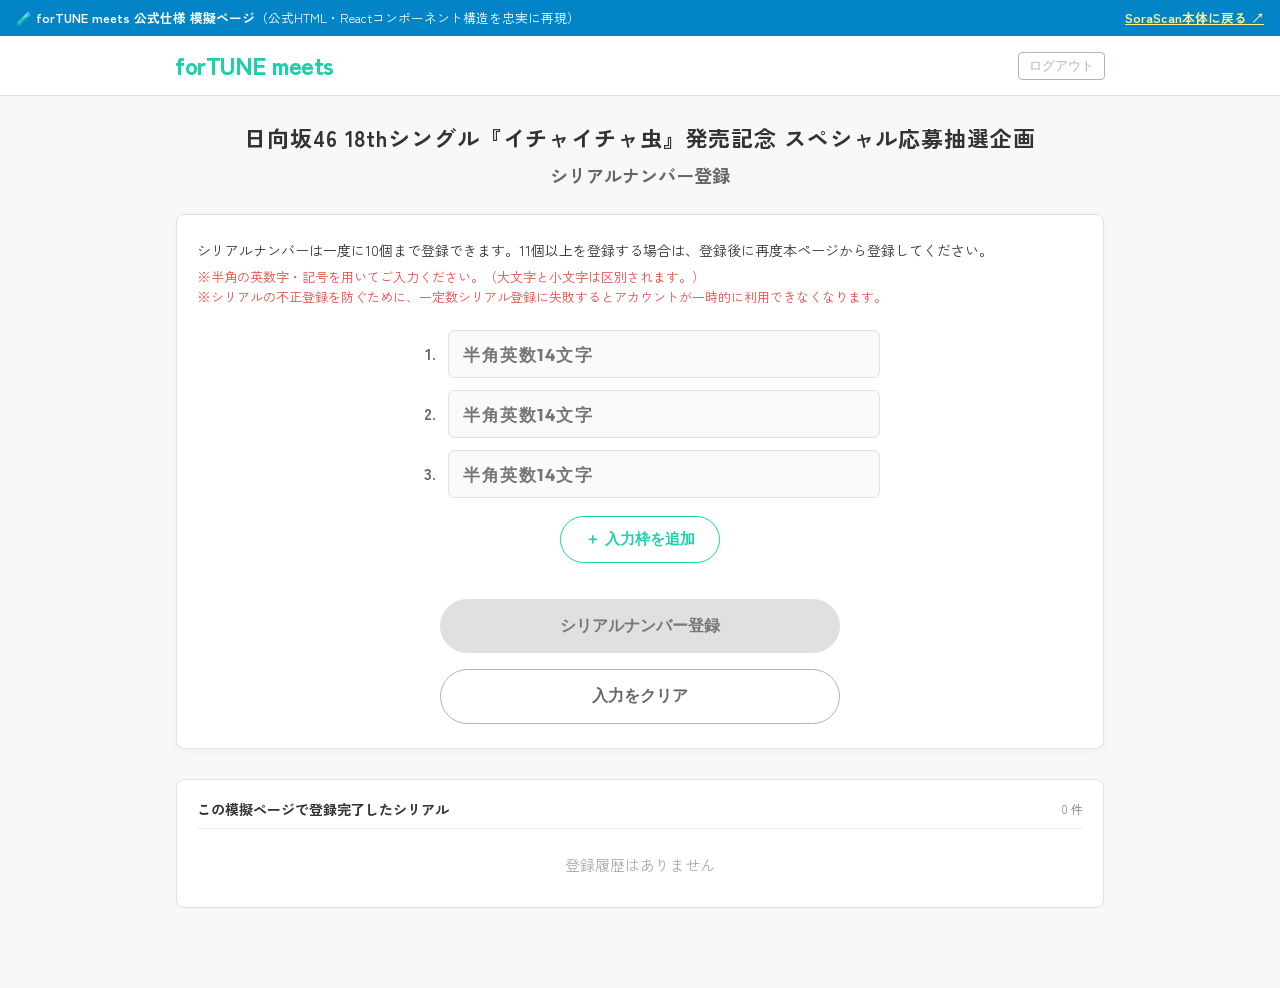
<file: mock-apply.html>
<!DOCTYPE html>
<html lang="ja">
<head>
  <meta charset="UTF-8">
  <meta name="viewport" content="width=device-width, initial-scale=1.0, maximum-scale=1.0, user-scalable=no">
  <title>日向坂46 18thシングル『イチャイチャ虫』発売記念 スペシャル応募抽選企画 | 模擬登録ページ</title>
  <link rel="icon" type="image/svg+xml" href="./icons/icon.svg">
  <link rel="preconnect" href="https://fonts.googleapis.com">
  <link rel="preconnect" href="https://fonts.gstatic.com" crossorigin>
  <link href="https://fonts.googleapis.com/css2?family=Outfit:wght@400;600;700&family=Zen+Kaku+Gothic+New:wght@400;500;700&display=swap" rel="stylesheet">
  <style>
    /* forTUNE meets 公式スタイル再現 */
    * {
      box-sizing: border-box;
      margin: 0;
      padding: 0;
      -webkit-tap-highlight-color: transparent;
    }

    body {
      font-family: -apple-system, BlinkMacSystemFont, "Zen Kaku Gothic New", "Helvetica Neue", "Hiragino Kaku Gothic ProN", Meiryo, sans-serif;
      line-height: 1.6;
      font-size: 15px;
      color: #333;
      background: #f8f8f8;
      min-height: 100vh;
      display: flex;
      flex-direction: column;
    }

    /* Top Notice Banner */
    .mock-notice-bar {
      background: #0284c7;
      color: #ffffff;
      padding: 8px 16px;
      font-size: 0.8rem;
      display: flex;
      align-items: center;
      justify-content: space-between;
      gap: 8px;
    }
    .mock-notice-bar a {
      color: #fef08a;
      font-weight: 700;
      text-decoration: underline;
    }

    header {
      background-color: #fff;
      border-bottom: 1px solid #dee2e6;
    }

    .header-container {
      max-width: 960px;
      margin: 0 auto;
      padding: 10px 15px;
      display: flex;
      align-items: center;
      justify-content: space-between;
    }

    .site-logo {
      font-size: 1.5rem;
      font-weight: 900;
      color: #1cd0ac;
      letter-spacing: -0.5px;
    }

    .btn-logout {
      border: 1px solid #adb5bd;
      color: #adb5bd;
      background: transparent;
      border-radius: 4px;
      padding: 4px 10px;
      font-size: 13px;
      cursor: pointer;
    }

    main {
      flex: 1;
      max-width: 960px;
      width: 100%;
      margin: 0 auto;
      padding: 24px 16px 80px;
    }

    .titleWrap {
      text-align: center;
      margin-bottom: 24px;
    }

    .event-title {
      font-size: 22px;
      font-weight: 700;
      letter-spacing: 0.04em;
      margin-bottom: 6px;
    }

    .page-heading {
      font-size: 18px;
      color: #666;
      font-weight: 700;
    }

    .cont-card {
      background: #fff;
      border-radius: 8px;
      border: 1px solid #dee2e6;
      padding: 24px 20px;
      box-shadow: 0 2px 10px rgba(0, 0, 0, 0.03);
    }

    .notice-text {
      font-size: 14px;
      color: #333;
      margin-bottom: 6px;
    }

    .txt-red {
      color: #e74e46;
      font-size: 13px;
      line-height: 1.5;
    }

    /* Form & Input serial slots */
    .form-serial-wrap {
      margin-top: 24px;
    }

    .serial-slot-row {
      display: flex;
      align-items: center;
      justify-content: center;
      margin-top: 12px;
    }

    .input-serial {
      width: 100%;
      max-width: 480px;
      display: flex;
      align-items: center;
    }

    .slot-label {
      width: 36px;
      text-align: right;
      margin-right: 12px;
      font-weight: 700;
      color: #666;
      font-size: 16px;
      flex-shrink: 0;
    }

    .form-control.input {
      flex: 1;
      height: 48px;
      border: 1px solid #dee2e6;
      border-radius: 6px;
      padding: 0 14px;
      font-family: 'Outfit', monospace;
      font-size: 17px;
      font-weight: 700;
      letter-spacing: 1.5px;
      text-transform: uppercase;
      outline: none;
      transition: border-color 0.2s, box-shadow 0.2s;
      background: #fafafa;
    }

    .form-control.input:focus {
      border-color: #1cd0ac;
      background: #fff;
      box-shadow: 0 0 0 3px rgba(28, 208, 172, 0.15);
    }

    .form-control.input.has-value {
      background: #fff;
      border-color: #1cd0ac;
    }

    .form-control.input.has-error {
      border-color: #e74e46;
      background: #fff5f5;
    }

    /* Buttons */
    .btn-add-wrap {
      text-align: center;
      margin-top: 18px;
    }

    .button {
      display: inline-flex;
      justify-content: center;
      align-items: center;
      border-radius: 2em;
      padding: 0.8rem 1.5rem;
      font-size: 15px;
      font-weight: 700;
      cursor: pointer;
      text-decoration: none;
      transition: all 0.2s ease;
      border: none;
    }

    .button.ol-green {
      border: 1px solid #1cd0ac;
      color: #1cd0ac;
      background: transparent;
    }

    .button.ol-green:hover:not(:disabled) {
      background: rgba(28, 208, 172, 0.1);
    }

    .button.ol-green:disabled {
      opacity: 0.4;
      cursor: not-allowed;
    }

    .button.round {
      width: 100%;
      max-width: 400px;
      height: 3.4rem;
      font-size: 16px;
      margin: 0 auto;
    }

    .button.green {
      background-color: #1cd0ac;
      color: #fff;
      box-shadow: 0 4px 12px rgba(28, 208, 172, 0.3);
    }

    .button.green:hover {
      background-color: #18b999;
      transform: translateY(-1px);
    }

    .button.gray {
      background: #e0e0e0;
      color: #777;
      pointer-events: none;
    }

    .button.ol-gray {
      border: 1px solid #adb5bd;
      color: #666;
      background: transparent;
      margin-top: 10px;
    }

    .button-area {
      margin-top: 36px;
      display: flex;
      flex-direction: column;
      align-items: center;
      gap: 6px;
    }

    /* Result Banner / Success overlay */
    #resultSuccessView {
      display: none;
      text-align: center;
      padding: 30px 10px;
    }

    .success-icon-circle {
      width: 64px;
      height: 64px;
      background: #1cd0ac;
      color: #fff;
      border-radius: 50%;
      display: flex;
      align-items: center;
      justify-content: center;
      margin: 0 auto 16px;
      font-size: 32px;
      box-shadow: 0 4px 16px rgba(28, 208, 172, 0.35);
    }

    /* Registration History log card */
    .history-card {
      margin-top: 30px;
      background: #fff;
      border: 1px solid #dee2e6;
      border-radius: 8px;
      padding: 18px 20px;
    }

    .history-head {
      display: flex;
      justify-content: space-between;
      align-items: center;
      margin-bottom: 12px;
      border-bottom: 1px solid #f0f0f0;
      padding-bottom: 8px;
    }

    .history-title {
      font-size: 14px;
      font-weight: 700;
      color: #333;
    }

    .history-list {
      list-style: none;
      display: flex;
      flex-direction: column;
      gap: 6px;
      max-height: 220px;
      overflow-y: auto;
    }

    .history-item {
      display: flex;
      justify-content: space-between;
      align-items: center;
      padding: 6px 10px;
      background: #f8f8f8;
      border-radius: 4px;
      font-size: 13px;
    }

    .history-code {
      font-family: monospace;
      font-weight: 700;
      letter-spacing: 1px;
    }
  </style>
</head>
<body>

  <!-- Mock Announcement Notice -->
  <div class="mock-notice-bar">
    <div>
      🧪 <b>forTUNE meets 公式仕様 模擬ページ</b>（公式HTML・Reactコンポーネント構造を忠実に再現）
    </div>
    <a href="./index.html">SoraScan本体に戻る ↗</a>
  </div>

  <header>
    <div class="header-container">
      <div class="site-logo">forTUNE meets</div>
      <button class="btn-logout">ログアウト</button>
    </div>
  </header>

  <main>
    <div class="titleWrap">
      <h1 class="event-title">日向坂46 18thシングル『イチャイチャ虫』発売記念 スペシャル応募抽選企画</h1>
      <div class="page-heading">シリアルナンバー登録</div>
    </div>

    <!-- Active Form View -->
    <div class="cont-card" id="formCard">
      <p class="notice-text">シリアルナンバーは一度に10個まで登録できます。11個以上を登録する場合は、登録後に再度本ページから登録してください。</p>
      <p class="txt-red">※半角の英数字・記号を用いてご入力ください。（大文字と小文字は区別されます。）</p>
      <p class="txt-red">※シリアルの不正登録を防ぐために、一定数シリアル登録に失敗するとアカウントが一時的に利用できなくなります。</p>

      <div class="form-serial-wrap">
        <form id="officialSerialForm" onsubmit="handleRegistrationSubmit(event);">
          <!-- Dynamic Input slots (default 3 slots, up to 10) -->
          <div id="inputSlotsContainer">
            <!-- 1. -->
            <div class="serial-slot-row">
              <div class="input-serial">
                <label for="inputSerial1" class="slot-label">1.</label>
                <input name="0" type="text" maxlength="14" class="form-control input" id="inputSerial1" placeholder="半角英数14文字" autocomplete="off">
              </div>
            </div>
            <!-- 2. -->
            <div class="serial-slot-row">
              <div class="input-serial">
                <label for="inputSerial2" class="slot-label">2.</label>
                <input name="1" type="text" maxlength="14" class="form-control input" id="inputSerial2" placeholder="半角英数14文字" autocomplete="off">
              </div>
            </div>
            <!-- 3. -->
            <div class="serial-slot-row">
              <div class="input-serial">
                <label for="inputSerial3" class="slot-label">3.</label>
                <input name="2" type="text" maxlength="14" class="form-control input" id="inputSerial3" placeholder="半角英数14文字" autocomplete="off">
              </div>
            </div>
          </div>

          <!-- Add slot button (up to 10) -->
          <div class="btn-add-wrap">
            <button type="button" class="button ol-green" id="btnAddInputSlot">
              ＋ 入力枠を追加
            </button>
          </div>

          <!-- Submit and Clear buttons -->
          <div class="button-area">
            <button type="submit" class="button round gray" id="btnSubmitSerial">
              シリアルナンバー登録
            </button>
            <button type="button" class="button round ol-gray" id="btnClearInputs">
              入力をクリア
            </button>
          </div>
        </form>
      </div>
    </div>

    <!-- Success View (Shown after register) -->
    <div class="cont-card" id="resultSuccessView">
      <div class="success-icon-circle">✓</div>
      <h2 style="font-size:20px; font-weight:700; color:#1cd0ac; margin-bottom:8px;">シリアルナンバーの登録が完了しました</h2>
      <p style="font-size:14px; color:#666; margin-bottom:20px;">
        登録されたシリアルナンバーはマイページにてご確認いただけます。<br>
        <span id="registeredCountMsg" style="font-weight:700; color:#333;"></span>
      </p>
      <div style="display:flex; flex-direction:column; gap:8px; align-items:center;">
        <button type="button" class="button round green" id="btnContinueRegister">
          続けてシリアルナンバーを登録する
        </button>
      </div>
    </div>

    <!-- Local History Card -->
    <div class="history-card">
      <div class="history-head">
        <span class="history-title">この模擬ページで登録完了したシリアル</span>
        <span style="font-size:12px; color:#888;" id="historyCount">0 件</span>
      </div>
      <ul class="history-list" id="mockHistoryList">
        <li style="color:#aaa; text-align:center; padding:12px;">登録履歴はありません</li>
      </ul>
    </div>
  </main>

  <script>
    const MAX_SLOTS = 10;
    const STORAGE_KEY = 'sorascan_mock_applied_serials_v1';
    let currentSlotCount = 3;

    function getHistory() {
      try {
        return JSON.parse(localStorage.getItem(STORAGE_KEY) || '[]');
      } catch (e) {
        return [];
      }
    }

    function saveHistory(list) {
      localStorage.setItem(STORAGE_KEY, JSON.stringify(list));
      renderHistory();
    }

    function renderHistory() {
      const list = getHistory();
      const listEl = document.getElementById('mockHistoryList');
      const countEl = document.getElementById('historyCount');
      countEl.textContent = `${list.length} 件`;

      if (list.length === 0) {
        listEl.innerHTML = '<li style="color:#aaa; text-align:center; padding:12px;">登録履歴はありません</li>';
        return;
      }

      listEl.innerHTML = list.map(item => `
        <li class="history-item">
          <span class="history-code">${escapeHtml(item.serial)}</span>
          <span style="font-size:11px; color:#888;">${new Date(item.registeredAt).toLocaleTimeString('ja-JP')}</span>
        </li>
      `).reverse().join('');
    }

    function escapeHtml(str) {
      return String(str).replace(/[&<>"']/g, m => ({ '&': '&amp;', '<': '&lt;', '>': '&gt;', '"': '&quot;', "'": '&#39;' })[m]);
    }

    // 入力欄の値変更を監視して登録ボタンの活性化/非活性化を切り替える（React動作を完全再現）
    function updateSubmitButtonState() {
      const inputs = Array.from(document.querySelectorAll('#inputSlotsContainer input'));
      const values = inputs.map(inp => inp.value.trim().toUpperCase().replace(/[\s\-_]/g, ''));

      const hasAnyValue = values.some(v => v.length > 0);
      const allValid = values.every(v => v.length === 0 || v.length === 14);

      const btn = document.getElementById('btnSubmitSerial');
      if (hasAnyValue && allValid) {
        btn.className = 'button round green';
        btn.style.pointerEvents = 'auto';
      } else {
        btn.className = 'button round gray';
        btn.style.pointerEvents = 'none';
      }
    }

    // 枠追加
    function addSlot() {
      if (currentSlotCount >= MAX_SLOTS) return;
      currentSlotCount++;
      const container = document.getElementById('inputSlotsContainer');
      const row = document.createElement('div');
      row.className = 'serial-slot-row';
      const slotNum = currentSlotCount;
      const slotIndex = currentSlotCount - 1;

      row.innerHTML = `
        <div class="input-serial">
          <label for="inputSerial${slotNum}" class="slot-label">${slotNum}.</label>
          <input name="${slotIndex}" type="text" maxlength="14" class="form-control input" id="inputSerial${slotNum}" placeholder="半角英数14文字" autocomplete="off">
        </div>
      `;
      container.appendChild(row);

      const input = row.querySelector('input');
      input.addEventListener('input', updateSubmitButtonState);
      input.addEventListener('change', updateSubmitButtonState);

      if (currentSlotCount >= MAX_SLOTS) {
        document.getElementById('btnAddInputSlot').disabled = true;
      }
      updateSubmitButtonState();
    }

    // 送信ハンドラ
    function handleRegistrationSubmit(e) {
      e.preventDefault();
      const inputs = Array.from(document.querySelectorAll('#inputSlotsContainer input'));
      const serials = inputs
        .map(inp => inp.value.trim().toUpperCase().replace(/[\s\-_]/g, ''))
        .filter(val => val.length === 14);

      if (serials.length === 0) return;

      const btn = document.getElementById('btnSubmitSerial');
      btn.textContent = '登録中...';
      btn.disabled = true;

      setTimeout(() => {
        btn.textContent = 'シリアルナンバー登録';
        btn.disabled = false;

        const history = getHistory();
        const now = new Date().toISOString();
        serials.forEach(s => {
          if (!history.some(h => h.serial === s)) {
            history.push({ serial: s, registeredAt: now });
          }
        });
        saveHistory(history);

        // 成功画面へ切り替え
        document.getElementById('formCard').style.display = 'none';
        document.getElementById('resultSuccessView').style.display = 'block';
        document.getElementById('registeredCountMsg').textContent = `今回登録されたシリアル: ${serials.length} 件 (${serials.join(', ')})`;
      }, 350);
    }

    // 続けて登録するボタン
    function resetToInputForm() {
      document.getElementById('formCard').style.display = 'block';
      document.getElementById('resultSuccessView').style.display = 'none';
      const inputs = Array.from(document.querySelectorAll('#inputSlotsContainer input'));
      inputs.forEach(inp => inp.value = '');
      updateSubmitButtonState();
    }

    document.addEventListener('DOMContentLoaded', () => {
      renderHistory();

      // 各入力欄のリスナー設定
      document.querySelectorAll('#inputSlotsContainer input').forEach(input => {
        input.addEventListener('input', updateSubmitButtonState);
        input.addEventListener('change', updateSubmitButtonState);
      });

      // 枠追加ボタン
      document.getElementById('btnAddInputSlot').addEventListener('click', addSlot);

      // クリアボタン
      document.getElementById('btnClearInputs').addEventListener('click', () => {
        document.querySelectorAll('#inputSlotsContainer input').forEach(inp => inp.value = '');
        updateSubmitButtonState();
      });

      // 続けて登録
      document.getElementById('btnContinueRegister').addEventListener('click', resetToInputForm);
    });
  </script>
</body>
</html>
</file>
